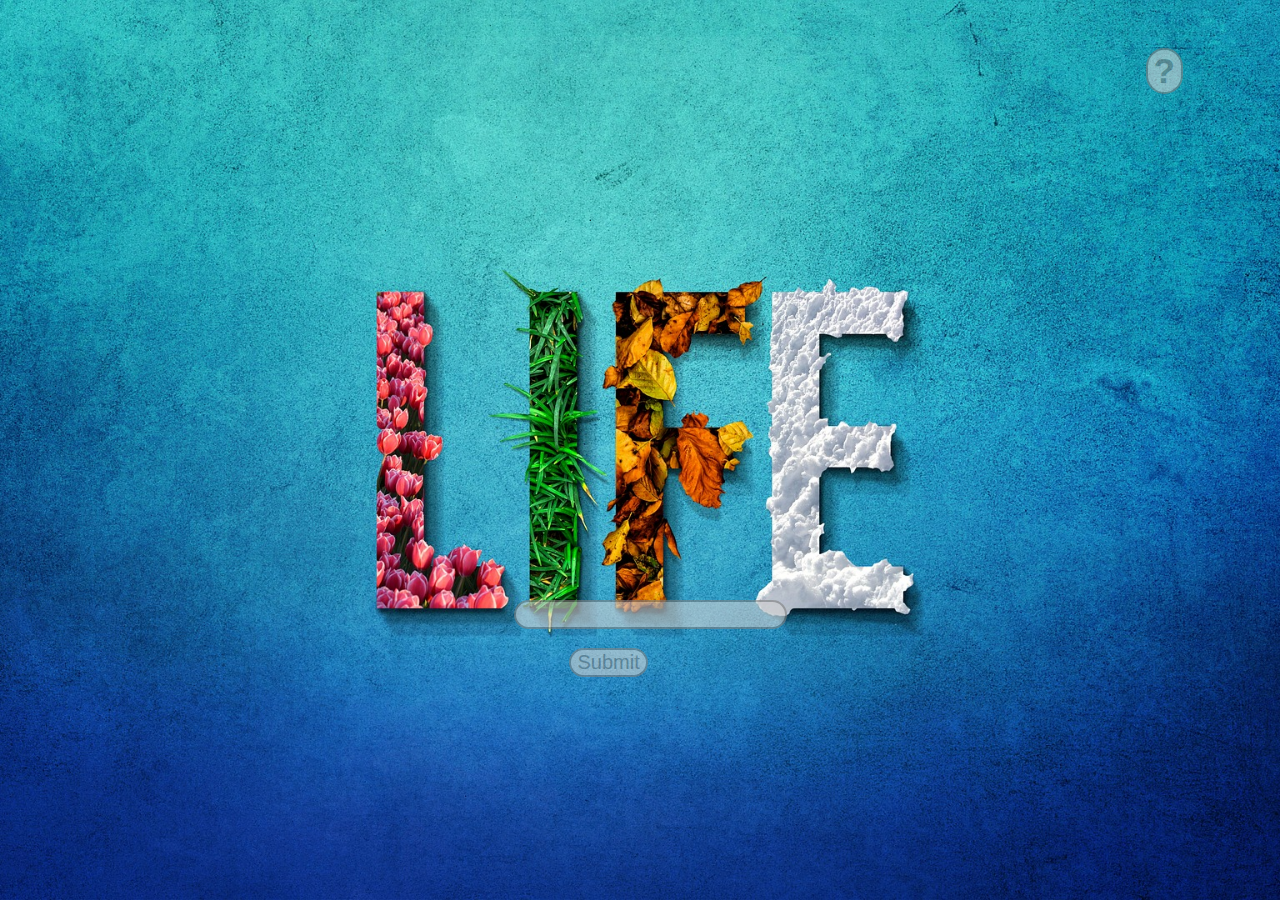
<file: index.html>
<!DOCTYPE html>
<html lang="en">
<head>
    <meta charset="UTF-8">
    <meta name="viewport" content="width=device-width, initial-scale=1.0">
    <meta http-equiv="X-UA-Compatible" content="ie=edge">
    <title>Document</title>
    <link rel="stylesheet" type="text/css" href="assets/css/index.css">
</head>
<body>
  <div class="square"> 
      <div id="questionBox"> <input id="question" type='submit' value='?'></div>
      <div id="square1"> <input type='text' name='lastname' ><br><br><input id="submit" type='submit' value='Submit'></div>
     
  </div>



   
  
    
    <script src="https://code.jquery.com/jquery-3.3.1.slim.min.js" integrity="sha384-q8i/X+965DzO0rT7abK41JStQIAqVgRVzpbzo5smXKp4YfRvH+8abtTE1Pi6jizo"
    crossorigin="anonymous"></script>
<script src="https://cdnjs.cloudflare.com/ajax/libs/popper.js/1.14.3/umd/popper.min.js" integrity="sha384-ZMP7rVo3mIykV+2+9J3UJ46jBk0WLaUAdn689aCwoqbBJiSnjAK/l8WvCWPIPm49"
    crossorigin="anonymous"></script>
<script src="assets/javascript/index.js"></script>
</body>
</html>
</file>
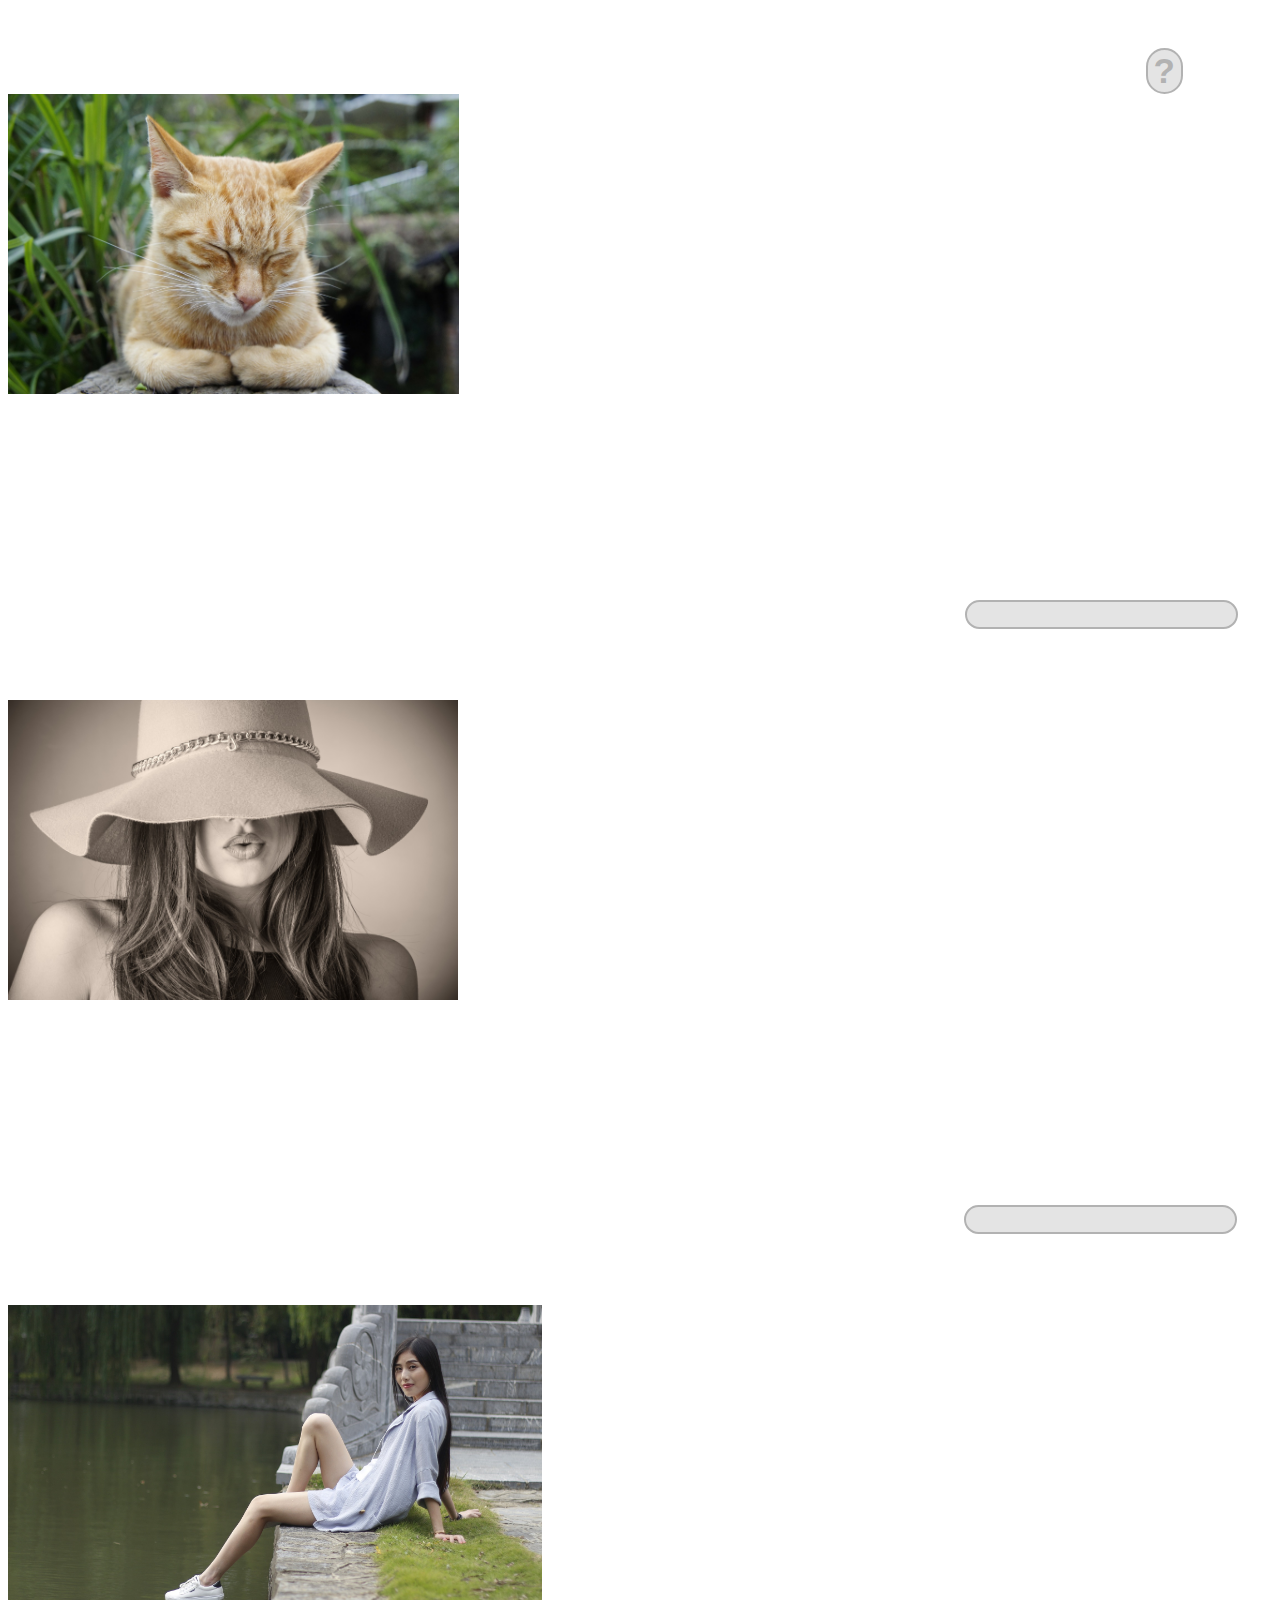
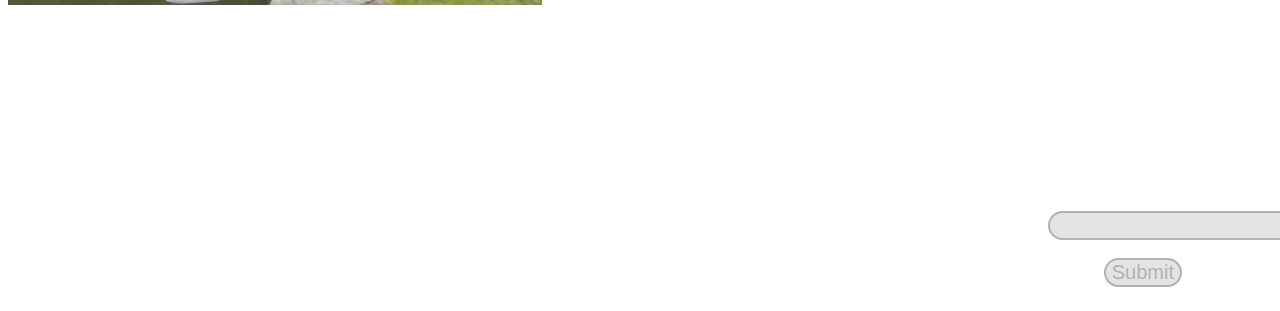
<file: page2.html>
<!DOCTYPE html>
<html lang="en">
<head>
    <meta charset="UTF-8">
    <meta name="viewport" content="width=device-width, initial-scale=1.0">
    <meta http-equiv="X-UA-Compatible" content="ie=edge">
    <title>Document</title>
    <link rel="stylesheet" type="text/css" href="assets/css/page2.css">
</head>
<body> 
     <div id="questionBox"> <input id="question" type='submit' value='?'></div>
  <img src="assets/images/cat-75987_1920.jpg" alt="cat">
 
  <div id="square1"> <input id="inputbox" type='text' name='lastname' ><br><br></div>
  <img src="assets/images/fashion-2309519_1920.jpg" alt="hat">

  <div id="square1"> <input id="inputbox" type='text' name='lastname' ><br><br></div>
  <img src="assets/images/feeling-1760146_1920.jpg" alt="sat">

  <div id="square1"> <input id="inputbox" type='text' name='lastname' ><br><br><input id="submit" type='submit' value='Submit'></div>
  
    
    <script src="https://code.jquery.com/jquery-3.3.1.slim.min.js" integrity="sha384-q8i/X+965DzO0rT7abK41JStQIAqVgRVzpbzo5smXKp4YfRvH+8abtTE1Pi6jizo"
    crossorigin="anonymous"></script>
<script src="https://cdnjs.cloudflare.com/ajax/libs/popper.js/1.14.3/umd/popper.min.js" integrity="sha384-ZMP7rVo3mIykV+2+9J3UJ46jBk0WLaUAdn689aCwoqbBJiSnjAK/l8WvCWPIPm49"
    crossorigin="anonymous"></script>
<script src="assets/javascript/page2.js"></script>
</body>
</html>
</file>
<file: assets/css/index.css>
html {
    box-sizing: border-box;
  }
  *, *:before, *:after {
    box-sizing: inherit;
  }
/* html body { 
    background: url(../images/seasons-3320012_1920.jpg) no-repeat center center fixed; 
     -webkit-background-size: 100%;
    -moz-background-size: cover;
    -o-background-size: cover;
    background-size: 480px; 
    cursor: pointer;
    line-height: 1.2;
  } */

  html body { 
    background: url(../images/seasons-3320012_1920.jpg) no-repeat center center fixed; 
     -webkit-background-size: cover;
    -moz-background-size: cover;
    -o-background-size: cover;
    background-size: cover; 
    cursor: pointer;
    line-height: 1.2;
  }

  .square {
height: 100%;
width: 100%;

margin:0px;
z-index: 1;
float:left;

  }

  #square1{
    height: 100px;
    width:150px;
   
    z-index: 999;
    float:left;
    margin-top: 40%;
    margin-left: 40%;
    text-align: center;
    opacity: .6;


  }
input {
  background-color: lightgray;
  border-radius: 20px;
  font-size: 20px;
  border: 2px solid gray;
  color:grey;
}

#submit {

  margin-left:40px;

}

#question  {
  font-size: 35px;
  font-weight: 700;
  border-radius: 35px;
  margin-left: 90%;
  margin-top: 40px;
  opacity: .6;

}
</file>
<file: assets/css/page2.css>
html {
    box-sizing: border-box;
  }
  *, *:before, *:after {
    box-sizing: inherit;
  }
img {
  height:300px;
  float: left;
}
#square1{
  height: 100px;
  width:150px;
 
  z-index: 999;
  float:left;
  margin-top: 40%;
  margin-left: 40%;
  text-align: center;
  opacity: .6;


}
input {
background-color: lightgray;
border-radius: 20px;
font-size: 20px;
border: 2px solid gray;
color:grey;
}

#submit {

margin-left:40px;

}

#question  {
font-size: 35px;
font-weight: 700;
border-radius: 35px;
margin-left: 90%;
margin-top: 40px;
opacity: .6;

}
</file>
